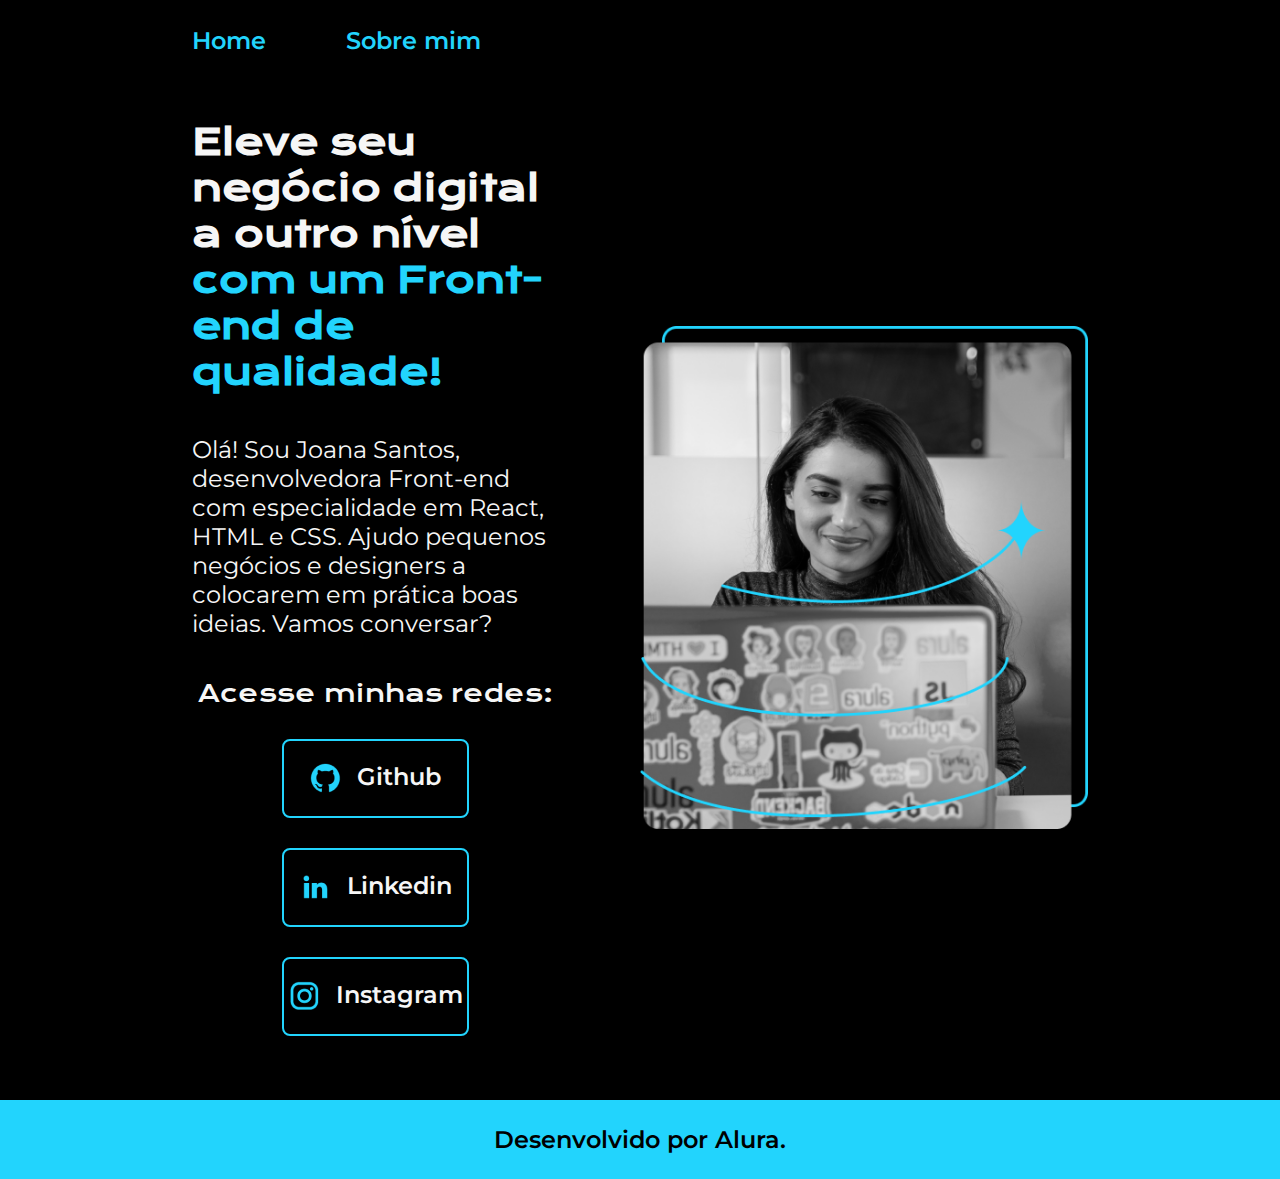
<file: index.html>
<!DOCTYPE html>
<html lang="pt-br">
<head>
    <meta charset="UTF-8">
    <meta http-equiv="X-UA-Compatible" content="IE=edge">
    <meta name="viewport" content="width=device-width, initial-scale=1.0">
    <title>Portfolio</title>
    <link rel="stylesheet" href="./styles/style.css">
</head>
<body>
    <header class="cabecalho">
        <nav class="cabecalho__menu">
            <a class="cabecalho__menu__link" href="index.html">Home</a>
            <a class="cabecalho__menu__link" href="about.html">Sobre mim</a>
        </nav>
    </header>
    <main class="apresentacao">
        <section class="apresentacao__conteudo">
            <h1 class="apresentacao__conteudo__titulo">Eleve seu negócio digital a outro nível <strong class="titulo-destaque">com um Front-end de qualidade!</strong></h1>
            <p class="apresentacao__conteudo__texto">Olá! Sou Joana Santos, desenvolvedora Front-end com especialidade em React, HTML e CSS. Ajudo pequenos negócios e designers a colocarem em prática boas ideias. Vamos conversar?</p>
            <div class="apresentacao__links">
                <h2 class="apresentacao__links__subtitulo">Acesse minhas redes:</h2>
                <a class="apresentacao__links__navegacao" href="https://github.com">
                    <img src="./assets/github.png">
                    Github
                </a>
                <a class="apresentacao__links__navegacao" href="https://linkedin.com">
                    <img src="./assets/linkedin.png">
                    Linkedin
                </a>
                <a class="apresentacao__links__navegacao" href="https://instagram.com">
                    <img src="./assets/instagram.png">
                    Instagram
                </a>
            </div>
        </section>
        <img class="apresentacao__imagem" src="./assets/Imagem.png" alt="Foto pessoa programando">
    </main>
    <footer class="rodape">
        <p>Desenvolvido por Alura.</p>
    </footer>
</body>
</html>
</file>
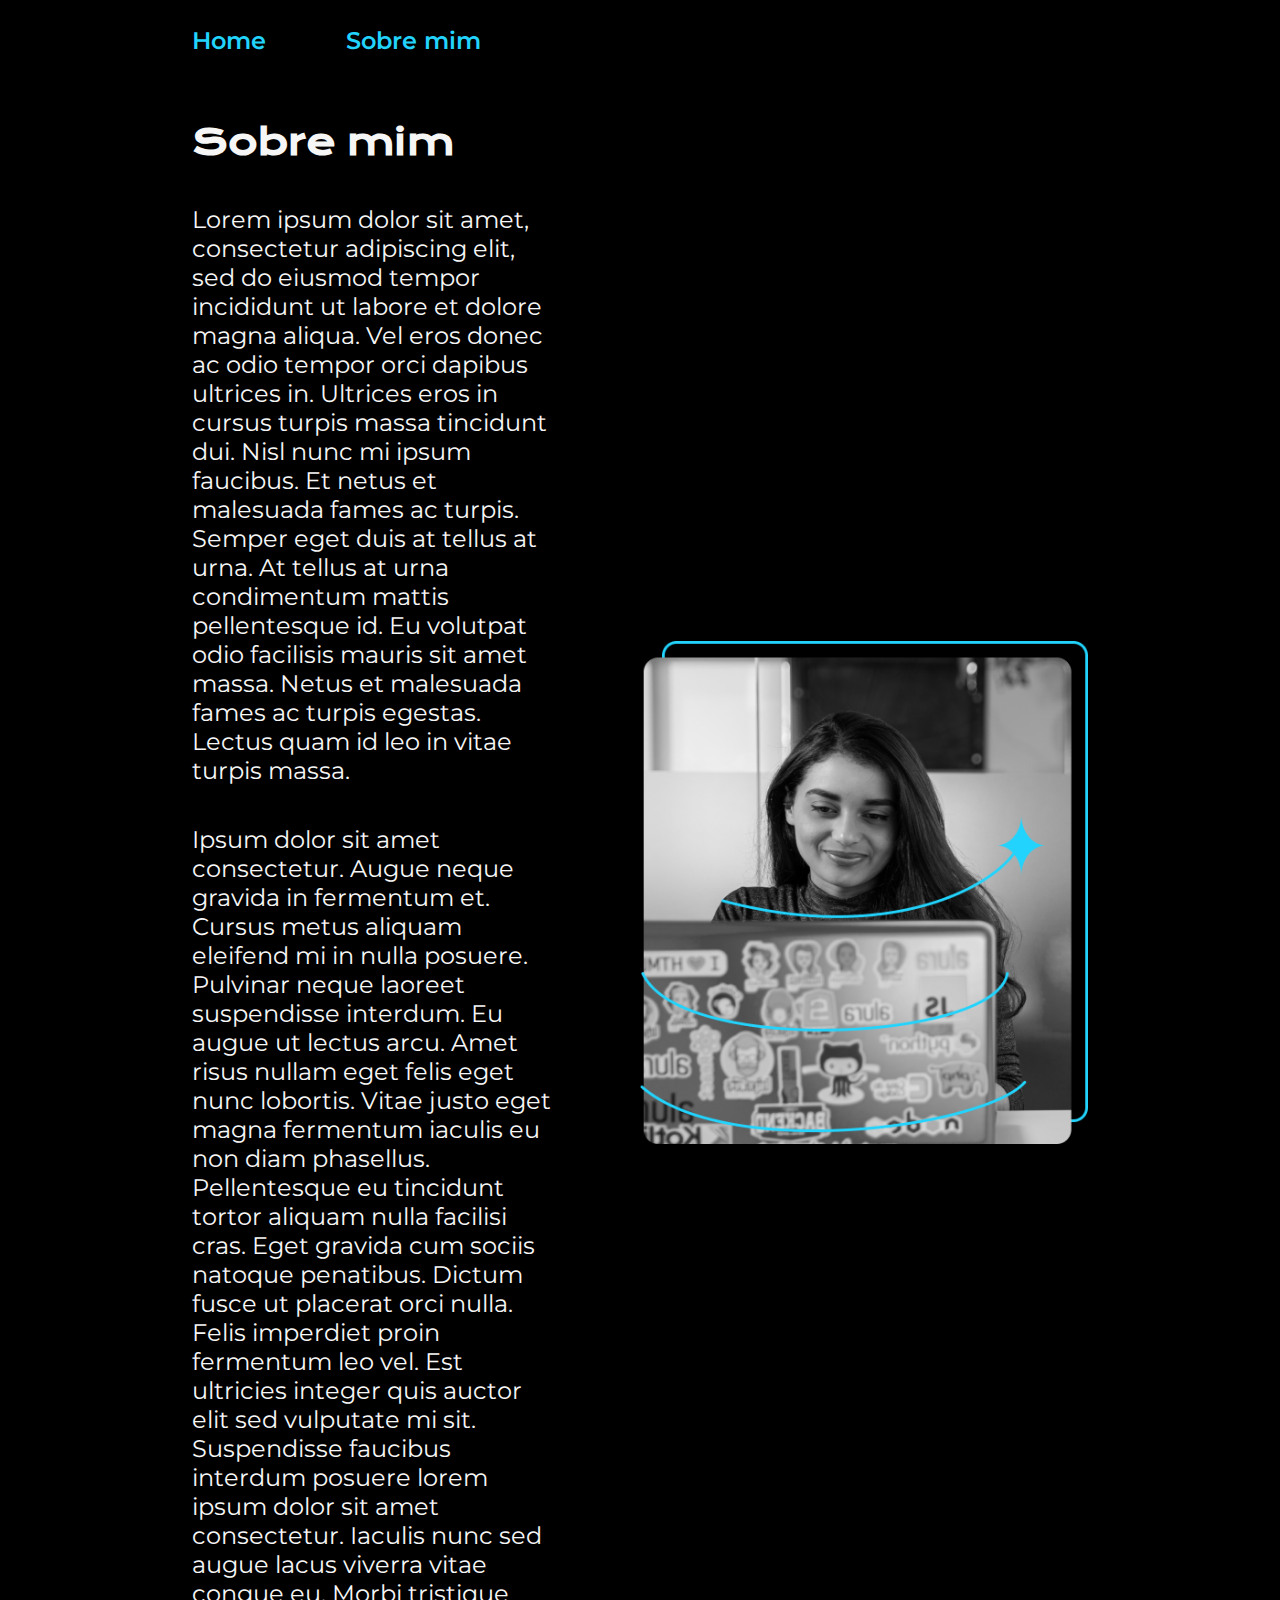
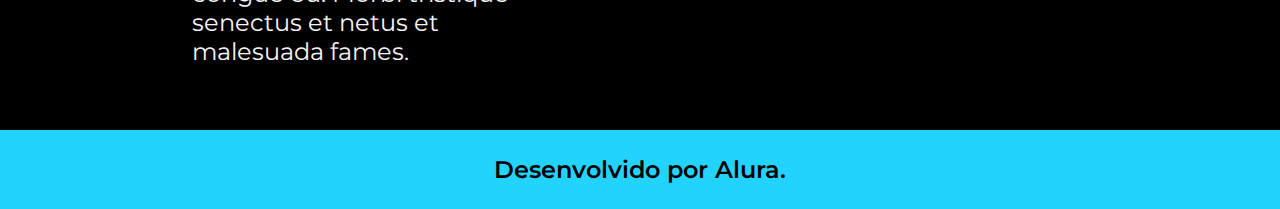
<file: about.html>
<!DOCTYPE html>
<html lang="pt-br">
<head>
    <meta charset="UTF-8">
    <meta name="viewport" content="width=device-width, initial-scale=1.0">
    <title>Sobre mim</title>
    <link rel="stylesheet" href="./styles/style.css">
</head>
<body>
    <header class="cabecalho">
        <nav class="cabecalho__menu">
            <a class="cabecalho__menu__link" href="index.html">Home</a>
            <a class="cabecalho__menu__link" href="about.html">Sobre mim</a>
        </nav>
    </header>
    <main class="apresentacao">
        <section class="apresentacao__conteudo">
            <h1 class="apresentacao__conteudo__titulo">Sobre mim</h1>
            <p class="apresentacao__conteudo__texto">Lorem ipsum dolor sit amet, consectetur adipiscing elit, sed do eiusmod tempor incididunt ut labore et dolore magna aliqua. Vel eros donec ac odio tempor orci dapibus ultrices in. Ultrices eros in cursus turpis massa tincidunt dui. Nisl nunc mi ipsum faucibus. Et netus et malesuada fames ac turpis. Semper eget duis at tellus at urna. At tellus at urna condimentum mattis pellentesque id. Eu volutpat odio facilisis mauris sit amet massa. Netus et malesuada fames ac turpis egestas. Lectus quam id leo in vitae turpis massa.</p>
            <p class="apresentacao__conteudo__texto">Ipsum dolor sit amet consectetur. Augue neque gravida in fermentum et. Cursus metus aliquam eleifend mi in nulla posuere. Pulvinar neque laoreet suspendisse interdum. Eu augue ut lectus arcu. Amet risus nullam eget felis eget nunc lobortis. Vitae justo eget magna fermentum iaculis eu non diam phasellus. Pellentesque eu tincidunt tortor aliquam nulla facilisi cras. Eget gravida cum sociis natoque penatibus. Dictum fusce ut placerat orci nulla. Felis imperdiet proin fermentum leo vel. Est ultricies integer quis auctor elit sed vulputate mi sit. Suspendisse faucibus interdum posuere lorem ipsum dolor sit amet consectetur. Iaculis nunc sed augue lacus viverra vitae congue eu. Morbi tristique senectus et netus et malesuada fames.</p>
        </section>
        <img class="apresentacao__imagem" src="./assets/Imagem.png" alt="Foto pessoa programando">
    </main>
    <footer class="rodape">
        <p>Desenvolvido por Alura.</p>
    </footer>
</body>
</html>
</file>
<file: styles/style.css>
@import url('https://fonts.googleapis.com/css2?family=Krona+One&family=Montserrat:wght@400;600&display=swap');

:root {
    --cor-primaria: #000000;
    --cor-secundaria: #f6f6f6;
    --cor-terciaria: #22d4fd;
    --cor-hover: #272727;

    --fonte-primaria: 'Krona One', sans-serif;
    --fonte-secundaria: 'Montserrat', sans-serif;
}

* {
    margin: 0;
    padding: 0;
}

body {
    /* height: 100vh; */
    box-sizing: border-box;
    background-color: var(--cor-primaria);
    color: var(--cor-secundaria);
}

.cabecalho {
    padding: 2% 0% 0% 15%;
}

.cabecalho__menu {
    display: flex;
    gap: 80px;
}

.cabecalho__menu__link {
    text-decoration: none;
    font-family: var(--fonte-secundaria);
    font-size: 1.5rem;
    font-weight: 600;
    color: var(--cor-terciaria);
}

.apresentacao {
    padding: 5% 15%;
    display: flex;
    align-items: center;
    justify-content: space-between;
    gap: 82px;
}

.apresentacao__conteudo {
    width: 50%;
    display: flex;
    flex-direction: column;
    gap: 40px;
}

.apresentacao__conteudo__titulo {
    font-size: 2.25rem;
    font-family: var(--fonte-primaria);
}

.titulo-destaque {
    color: var(--cor-terciaria);
}

.apresentacao__conteudo__texto {
    font-size: 1.5rem;
    font-family: var(--fonte-secundaria);
    font-weight: 400;
}

.apresentacao__links {
    display: flex;
    flex-direction: column;
    align-items: center;
    gap: 30px;
    justify-content: space-between;
}

.apresentacao__links__subtitulo {
    font-family: var(--fonte-primaria);
    font-weight: 400;
    font-size: 1.5rem;
}

.apresentacao__links__navegacao {
    /* background-color: #22D4FD; */
    display: flex;
    justify-content: center;
    gap: 15px;
    border: 2px solid var(--cor-terciaria);
    width: 50%;
    text-align: center;
    border-radius: 8px;
    font-size: 1.5rem;
    padding: 21.5px 0;
    text-decoration: none;
    color: var(--cor-secundaria);
    font-family: var(--fonte-secundaria);
    font-weight: 600;
}

.apresentacao__links__link:hover {
    background-color: var(--cor-hover);
}

.apresentacao__imagem {
    width: 50%;
}

.rodape {
    padding: 25px;
    color: var(--cor-primaria);
    background-color: var(--cor-terciaria);
    text-align: center;
    font-family: var(--fonte-secundaria);
    font-size: 1.5rem;
    font-weight: 600;
}

@media (max-width: 1200px) {
    .cabecalho {
        padding: 10%;
    }

    .cabecalho__menu {
        justify-content: center;
    }

    .apresentacao {
        flex-direction: column-reverse;
        padding: 5%;
    }

    .apresentacao__conteudo {
        width: auto;
    }
}
</file>
